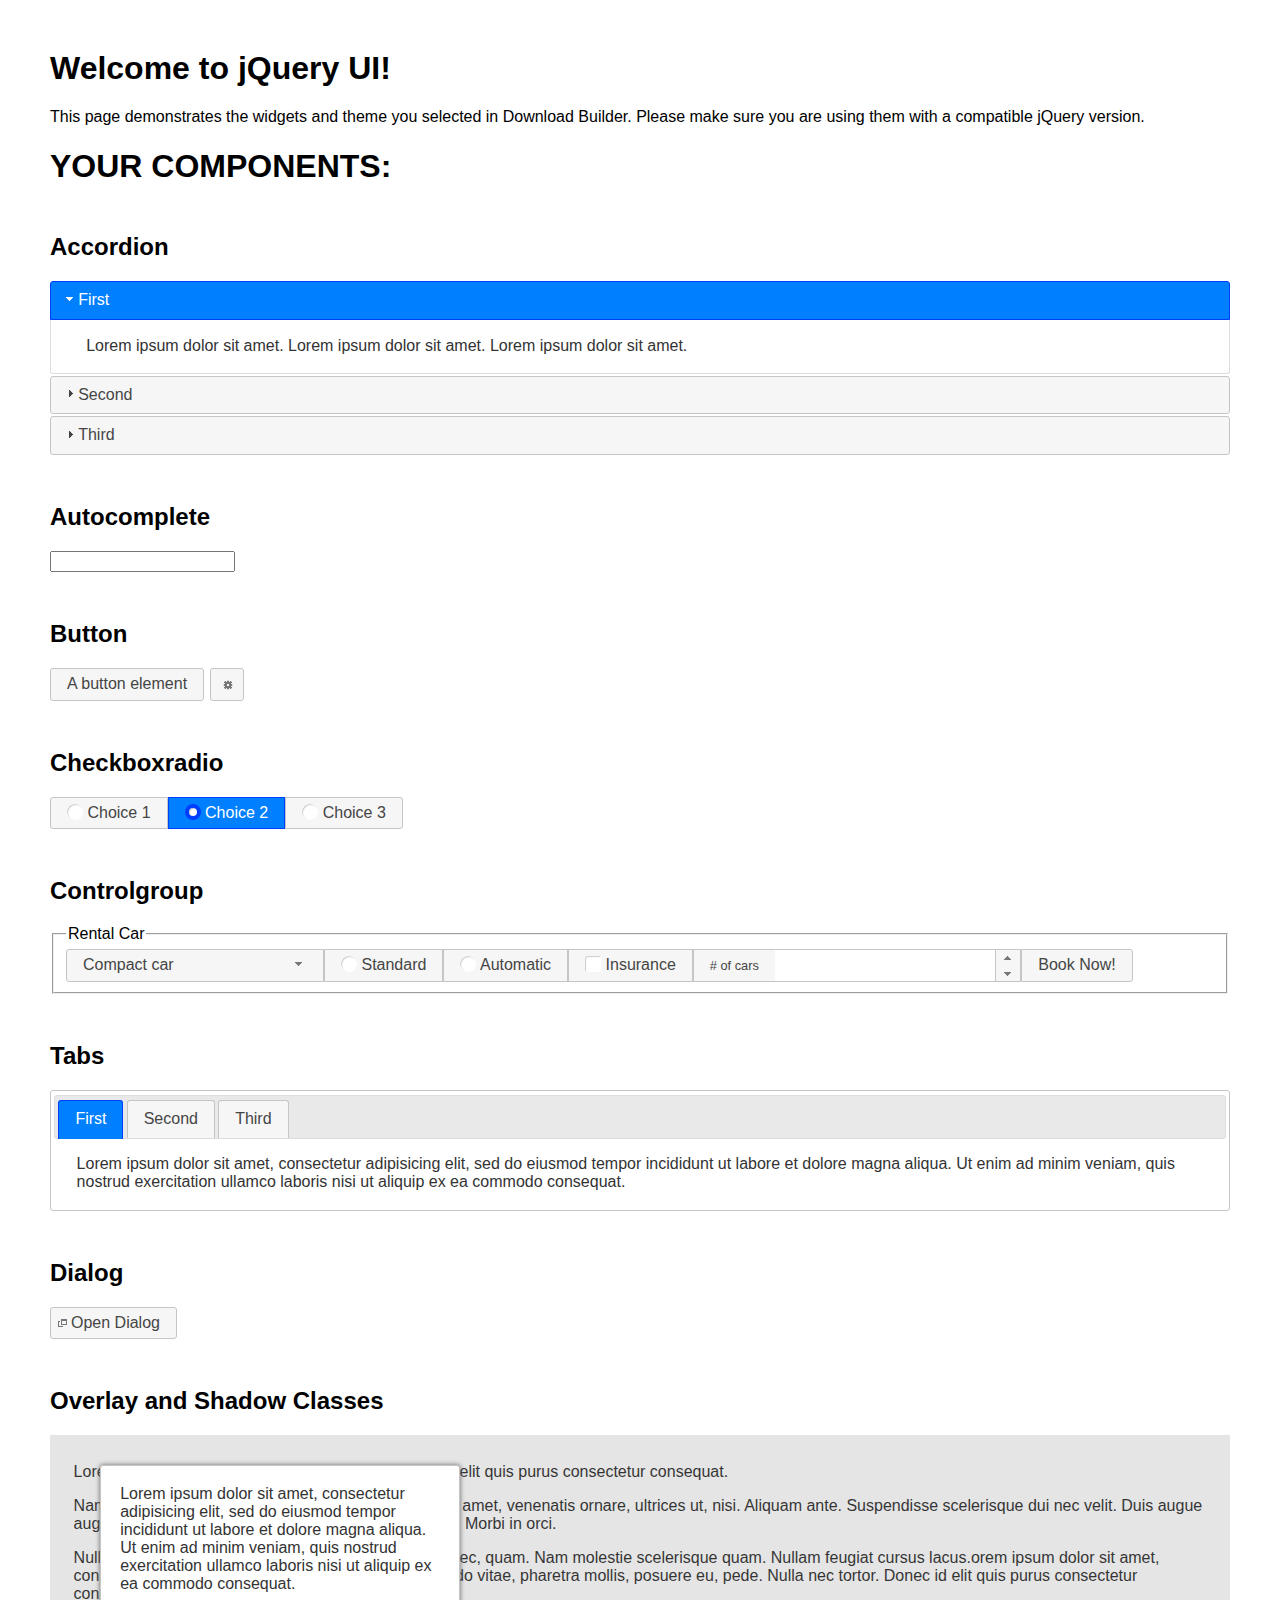
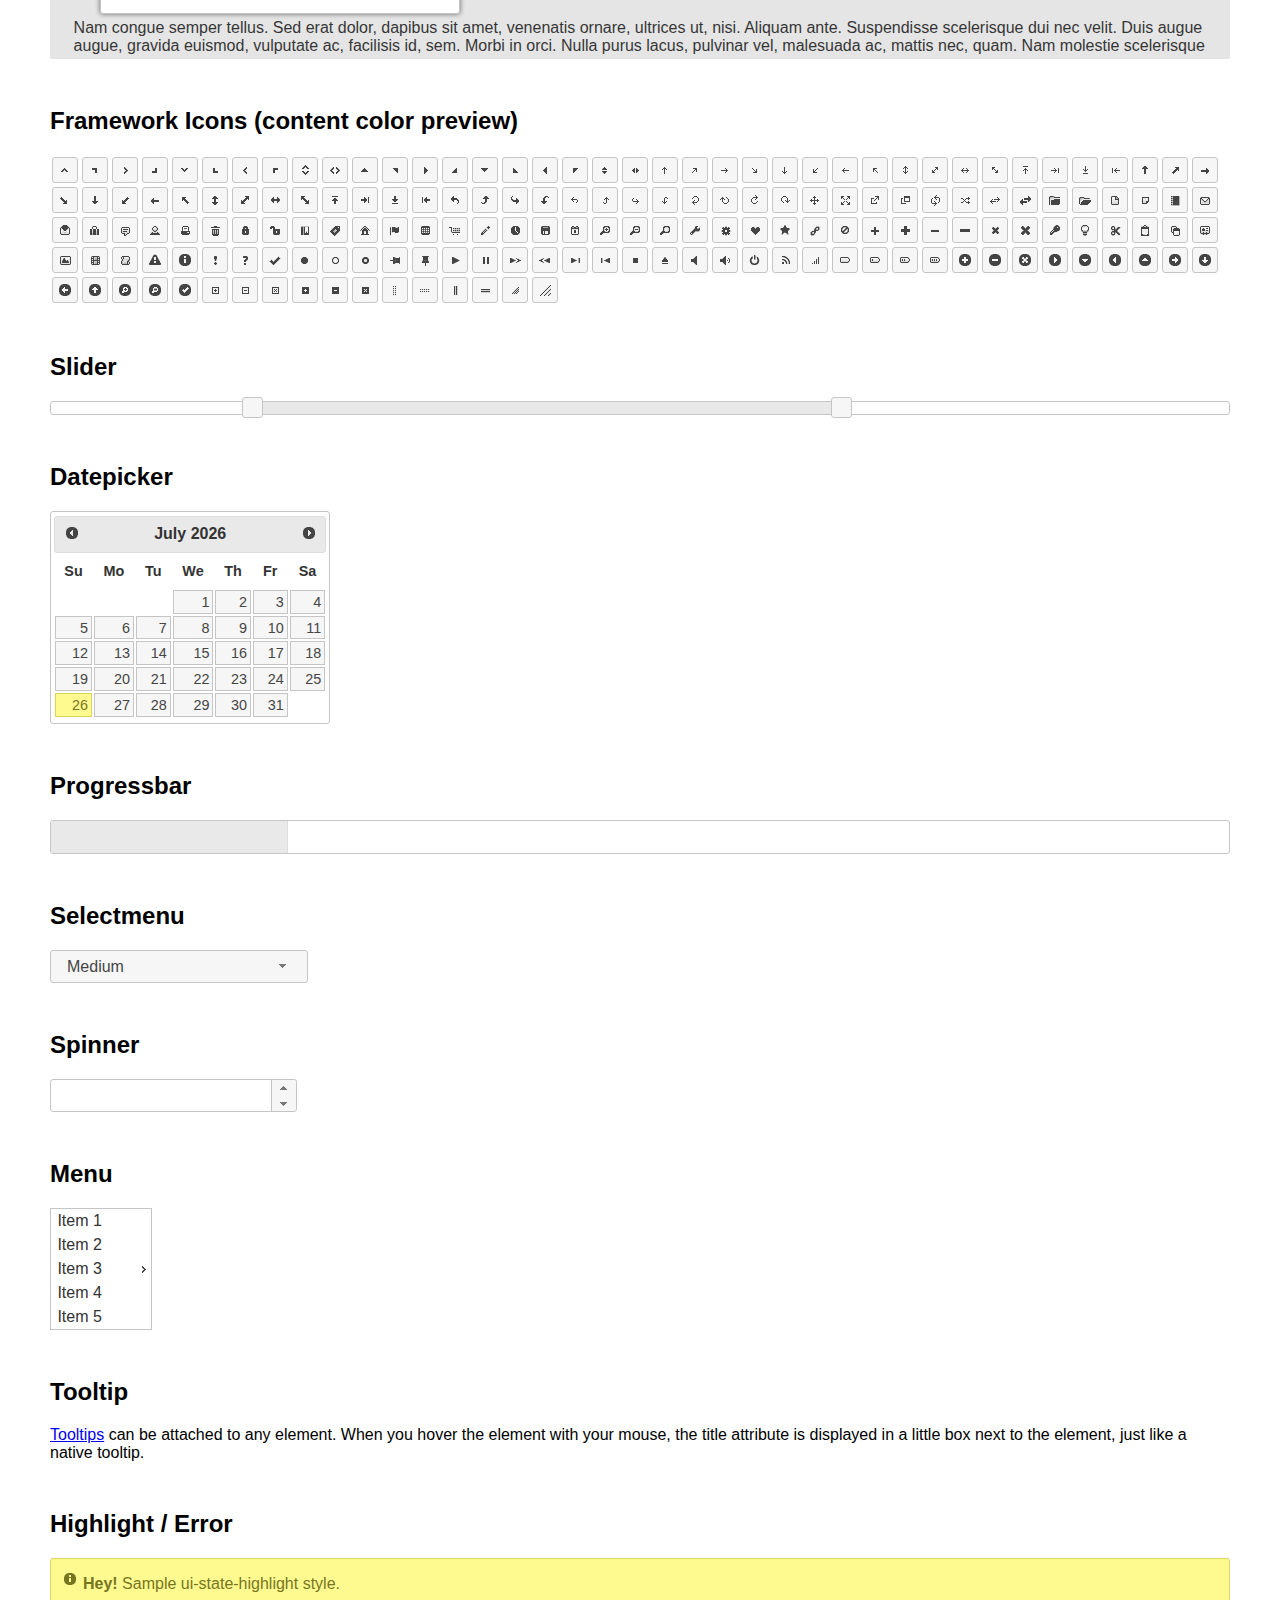
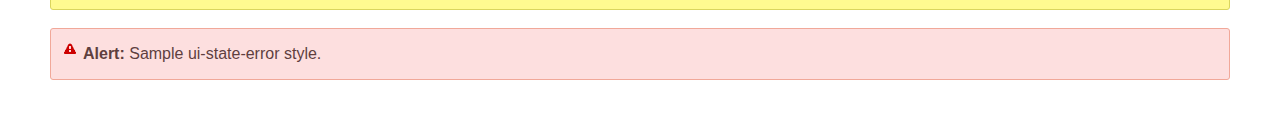
<file: jquery-ui-1.12.1.custom/index.html>
<!doctype html>
<html lang="us">
<head>
	<meta charset="utf-8">
	<title>jQuery UI Example Page</title>
	<link href="jquery-ui.css" rel="stylesheet">
	<style>
	body{
		font-family: "Trebuchet MS", sans-serif;
		margin: 50px;
	}
	.demoHeaders {
		margin-top: 2em;
	}
	#dialog-link {
		padding: .4em 1em .4em 20px;
		text-decoration: none;
		position: relative;
	}
	#dialog-link span.ui-icon {
		margin: 0 5px 0 0;
		position: absolute;
		left: .2em;
		top: 50%;
		margin-top: -8px;
	}
	#icons {
		margin: 0;
		padding: 0;
	}
	#icons li {
		margin: 2px;
		position: relative;
		padding: 4px 0;
		cursor: pointer;
		float: left;
		list-style: none;
	}
	#icons span.ui-icon {
		float: left;
		margin: 0 4px;
	}
	.fakewindowcontain .ui-widget-overlay {
		position: absolute;
	}
	select {
		width: 200px;
	}
	</style>
</head>
<body>

<h1>Welcome to jQuery UI!</h1>

<div class="ui-widget">
	<p>This page demonstrates the widgets and theme you selected in Download Builder. Please make sure you are using them with a compatible jQuery version.</p>
</div>

<h1>YOUR COMPONENTS:</h1>


<!-- Accordion -->
<h2 class="demoHeaders">Accordion</h2>
<div id="accordion">
	<h3>First</h3>
	<div>Lorem ipsum dolor sit amet. Lorem ipsum dolor sit amet. Lorem ipsum dolor sit amet.</div>
	<h3>Second</h3>
	<div>Phasellus mattis tincidunt nibh.</div>
	<h3>Third</h3>
	<div>Nam dui erat, auctor a, dignissim quis.</div>
</div>



<!-- Autocomplete -->
<h2 class="demoHeaders">Autocomplete</h2>
<div>
	<input id="autocomplete" title="type &quot;a&quot;">
</div>



<!-- Button -->
<h2 class="demoHeaders">Button</h2>
<button id="button">A button element</button>
<button id="button-icon">An icon-only button</button>



<!-- Checkboxradio -->
<h2 class="demoHeaders">Checkboxradio</h2>
<form style="margin-top: 1em;">
	<div id="radioset">
		<input type="radio" id="radio1" name="radio"><label for="radio1">Choice 1</label>
		<input type="radio" id="radio2" name="radio" checked="checked"><label for="radio2">Choice 2</label>
		<input type="radio" id="radio3" name="radio"><label for="radio3">Choice 3</label>
	</div>
</form>



<!-- Controlgroup -->
<h2 class="demoHeaders">Controlgroup</h2>
<fieldset>
	<legend>Rental Car</legend>
	<div id="controlgroup">
		<select id="car-type">
			<option>Compact car</option>
			<option>Midsize car</option>
			<option>Full size car</option>
			<option>SUV</option>
			<option>Luxury</option>
			<option>Truck</option>
			<option>Van</option>
		</select>
		<label for="transmission-standard">Standard</label>
		<input type="radio" name="transmission" id="transmission-standard">
		<label for="transmission-automatic">Automatic</label>
		<input type="radio" name="transmission" id="transmission-automatic">
		<label for="insurance">Insurance</label>
		<input type="checkbox" name="insurance" id="insurance">
		<label for="horizontal-spinner" class="ui-controlgroup-label"># of cars</label>
		<input id="horizontal-spinner" class="ui-spinner-input">
		<button>Book Now!</button>
	</div>
</fieldset>



<!-- Tabs -->
<h2 class="demoHeaders">Tabs</h2>
<div id="tabs">
	<ul>
		<li><a href="#tabs-1">First</a></li>
		<li><a href="#tabs-2">Second</a></li>
		<li><a href="#tabs-3">Third</a></li>
	</ul>
	<div id="tabs-1">Lorem ipsum dolor sit amet, consectetur adipisicing elit, sed do eiusmod tempor incididunt ut labore et dolore magna aliqua. Ut enim ad minim veniam, quis nostrud exercitation ullamco laboris nisi ut aliquip ex ea commodo consequat.</div>
	<div id="tabs-2">Phasellus mattis tincidunt nibh. Cras orci urna, blandit id, pretium vel, aliquet ornare, felis. Maecenas scelerisque sem non nisl. Fusce sed lorem in enim dictum bibendum.</div>
	<div id="tabs-3">Nam dui erat, auctor a, dignissim quis, sollicitudin eu, felis. Pellentesque nisi urna, interdum eget, sagittis et, consequat vestibulum, lacus. Mauris porttitor ullamcorper augue.</div>
</div>



<h2 class="demoHeaders">Dialog</h2>
<p>
	<button id="dialog-link" class="ui-button ui-corner-all ui-widget">
		<span class="ui-icon ui-icon-newwin"></span>Open Dialog
	</button>
</p>

<h2 class="demoHeaders">Overlay and Shadow Classes</h2>
<div style="position: relative; width: 96%; height: 200px; padding:1% 2%; overflow:hidden;" class="fakewindowcontain">
	<p>Lorem ipsum dolor sit amet,  Nulla nec tortor. Donec id elit quis purus consectetur consequat. </p><p>Nam congue semper tellus. Sed erat dolor, dapibus sit amet, venenatis ornare, ultrices ut, nisi. Aliquam ante. Suspendisse scelerisque dui nec velit. Duis augue augue, gravida euismod, vulputate ac, facilisis id, sem. Morbi in orci. </p><p>Nulla purus lacus, pulvinar vel, malesuada ac, mattis nec, quam. Nam molestie scelerisque quam. Nullam feugiat cursus lacus.orem ipsum dolor sit amet, consectetur adipiscing elit. Donec libero risus, commodo vitae, pharetra mollis, posuere eu, pede. Nulla nec tortor. Donec id elit quis purus consectetur consequat. </p><p>Nam congue semper tellus. Sed erat dolor, dapibus sit amet, venenatis ornare, ultrices ut, nisi. Aliquam ante. Suspendisse scelerisque dui nec velit. Duis augue augue, gravida euismod, vulputate ac, facilisis id, sem. Morbi in orci. Nulla purus lacus, pulvinar vel, malesuada ac, mattis nec, quam. Nam molestie scelerisque quam. </p><p>Nullam feugiat cursus lacus.orem ipsum dolor sit amet, consectetur adipiscing elit. Donec libero risus, commodo vitae, pharetra mollis, posuere eu, pede. Nulla nec tortor. Donec id elit quis purus consectetur consequat. Nam congue semper tellus. Sed erat dolor, dapibus sit amet, venenatis ornare, ultrices ut, nisi. Aliquam ante. </p><p>Suspendisse scelerisque dui nec velit. Duis augue augue, gravida euismod, vulputate ac, facilisis id, sem. Morbi in orci. Nulla purus lacus, pulvinar vel, malesuada ac, mattis nec, quam. Nam molestie scelerisque quam. Nullam feugiat cursus lacus.orem ipsum dolor sit amet, consectetur adipiscing elit. Donec libero risus, commodo vitae, pharetra mollis, posuere eu, pede. Nulla nec tortor. Donec id elit quis purus consectetur consequat. Nam congue semper tellus. Sed erat dolor, dapibus sit amet, venenatis ornare, ultrices ut, nisi. </p>

	<!-- ui-dialog -->
	<div class="ui-widget-overlay ui-front"></div>
	<div style="position: absolute; width: 320px; left: 50px; top: 30px; padding: 1.2em" class="ui-widget ui-front ui-widget-content ui-corner-all ui-widget-shadow">
		Lorem ipsum dolor sit amet, consectetur adipisicing elit, sed do eiusmod tempor incididunt ut labore et dolore magna aliqua. Ut enim ad minim veniam, quis nostrud exercitation ullamco laboris nisi ut aliquip ex ea commodo consequat.
	</div>

</div>

<!-- ui-dialog -->
<div id="dialog" title="Dialog Title">
	<p>Lorem ipsum dolor sit amet, consectetur adipisicing elit, sed do eiusmod tempor incididunt ut labore et dolore magna aliqua. Ut enim ad minim veniam, quis nostrud exercitation ullamco laboris nisi ut aliquip ex ea commodo consequat.</p>
</div>



<h2 class="demoHeaders">Framework Icons (content color preview)</h2>
<ul id="icons" class="ui-widget ui-helper-clearfix">
	<li class="ui-state-default ui-corner-all" title=".ui-icon-caret-1-n"><span class="ui-icon ui-icon-caret-1-n"></span></li>
	<li class="ui-state-default ui-corner-all" title=".ui-icon-caret-1-ne"><span class="ui-icon ui-icon-caret-1-ne"></span></li>
	<li class="ui-state-default ui-corner-all" title=".ui-icon-caret-1-e"><span class="ui-icon ui-icon-caret-1-e"></span></li>
	<li class="ui-state-default ui-corner-all" title=".ui-icon-caret-1-se"><span class="ui-icon ui-icon-caret-1-se"></span></li>
	<li class="ui-state-default ui-corner-all" title=".ui-icon-caret-1-s"><span class="ui-icon ui-icon-caret-1-s"></span></li>
	<li class="ui-state-default ui-corner-all" title=".ui-icon-caret-1-sw"><span class="ui-icon ui-icon-caret-1-sw"></span></li>
	<li class="ui-state-default ui-corner-all" title=".ui-icon-caret-1-w"><span class="ui-icon ui-icon-caret-1-w"></span></li>
	<li class="ui-state-default ui-corner-all" title=".ui-icon-caret-1-nw"><span class="ui-icon ui-icon-caret-1-nw"></span></li>
	<li class="ui-state-default ui-corner-all" title=".ui-icon-caret-2-n-s"><span class="ui-icon ui-icon-caret-2-n-s"></span></li>
	<li class="ui-state-default ui-corner-all" title=".ui-icon-caret-2-e-w"><span class="ui-icon ui-icon-caret-2-e-w"></span></li>
	<li class="ui-state-default ui-corner-all" title=".ui-icon-triangle-1-n"><span class="ui-icon ui-icon-triangle-1-n"></span></li>
	<li class="ui-state-default ui-corner-all" title=".ui-icon-triangle-1-ne"><span class="ui-icon ui-icon-triangle-1-ne"></span></li>
	<li class="ui-state-default ui-corner-all" title=".ui-icon-triangle-1-e"><span class="ui-icon ui-icon-triangle-1-e"></span></li>
	<li class="ui-state-default ui-corner-all" title=".ui-icon-triangle-1-se"><span class="ui-icon ui-icon-triangle-1-se"></span></li>
	<li class="ui-state-default ui-corner-all" title=".ui-icon-triangle-1-s"><span class="ui-icon ui-icon-triangle-1-s"></span></li>
	<li class="ui-state-default ui-corner-all" title=".ui-icon-triangle-1-sw"><span class="ui-icon ui-icon-triangle-1-sw"></span></li>
	<li class="ui-state-default ui-corner-all" title=".ui-icon-triangle-1-w"><span class="ui-icon ui-icon-triangle-1-w"></span></li>
	<li class="ui-state-default ui-corner-all" title=".ui-icon-triangle-1-nw"><span class="ui-icon ui-icon-triangle-1-nw"></span></li>
	<li class="ui-state-default ui-corner-all" title=".ui-icon-triangle-2-n-s"><span class="ui-icon ui-icon-triangle-2-n-s"></span></li>
	<li class="ui-state-default ui-corner-all" title=".ui-icon-triangle-2-e-w"><span class="ui-icon ui-icon-triangle-2-e-w"></span></li>
	<li class="ui-state-default ui-corner-all" title=".ui-icon-arrow-1-n"><span class="ui-icon ui-icon-arrow-1-n"></span></li>
	<li class="ui-state-default ui-corner-all" title=".ui-icon-arrow-1-ne"><span class="ui-icon ui-icon-arrow-1-ne"></span></li>
	<li class="ui-state-default ui-corner-all" title=".ui-icon-arrow-1-e"><span class="ui-icon ui-icon-arrow-1-e"></span></li>
	<li class="ui-state-default ui-corner-all" title=".ui-icon-arrow-1-se"><span class="ui-icon ui-icon-arrow-1-se"></span></li>
	<li class="ui-state-default ui-corner-all" title=".ui-icon-arrow-1-s"><span class="ui-icon ui-icon-arrow-1-s"></span></li>
	<li class="ui-state-default ui-corner-all" title=".ui-icon-arrow-1-sw"><span class="ui-icon ui-icon-arrow-1-sw"></span></li>
	<li class="ui-state-default ui-corner-all" title=".ui-icon-arrow-1-w"><span class="ui-icon ui-icon-arrow-1-w"></span></li>
	<li class="ui-state-default ui-corner-all" title=".ui-icon-arrow-1-nw"><span class="ui-icon ui-icon-arrow-1-nw"></span></li>
	<li class="ui-state-default ui-corner-all" title=".ui-icon-arrow-2-n-s"><span class="ui-icon ui-icon-arrow-2-n-s"></span></li>
	<li class="ui-state-default ui-corner-all" title=".ui-icon-arrow-2-ne-sw"><span class="ui-icon ui-icon-arrow-2-ne-sw"></span></li>
	<li class="ui-state-default ui-corner-all" title=".ui-icon-arrow-2-e-w"><span class="ui-icon ui-icon-arrow-2-e-w"></span></li>
	<li class="ui-state-default ui-corner-all" title=".ui-icon-arrow-2-se-nw"><span class="ui-icon ui-icon-arrow-2-se-nw"></span></li>
	<li class="ui-state-default ui-corner-all" title=".ui-icon-arrowstop-1-n"><span class="ui-icon ui-icon-arrowstop-1-n"></span></li>
	<li class="ui-state-default ui-corner-all" title=".ui-icon-arrowstop-1-e"><span class="ui-icon ui-icon-arrowstop-1-e"></span></li>
	<li class="ui-state-default ui-corner-all" title=".ui-icon-arrowstop-1-s"><span class="ui-icon ui-icon-arrowstop-1-s"></span></li>
	<li class="ui-state-default ui-corner-all" title=".ui-icon-arrowstop-1-w"><span class="ui-icon ui-icon-arrowstop-1-w"></span></li>
	<li class="ui-state-default ui-corner-all" title=".ui-icon-arrowthick-1-n"><span class="ui-icon ui-icon-arrowthick-1-n"></span></li>
	<li class="ui-state-default ui-corner-all" title=".ui-icon-arrowthick-1-ne"><span class="ui-icon ui-icon-arrowthick-1-ne"></span></li>
	<li class="ui-state-default ui-corner-all" title=".ui-icon-arrowthick-1-e"><span class="ui-icon ui-icon-arrowthick-1-e"></span></li>
	<li class="ui-state-default ui-corner-all" title=".ui-icon-arrowthick-1-se"><span class="ui-icon ui-icon-arrowthick-1-se"></span></li>
	<li class="ui-state-default ui-corner-all" title=".ui-icon-arrowthick-1-s"><span class="ui-icon ui-icon-arrowthick-1-s"></span></li>
	<li class="ui-state-default ui-corner-all" title=".ui-icon-arrowthick-1-sw"><span class="ui-icon ui-icon-arrowthick-1-sw"></span></li>
	<li class="ui-state-default ui-corner-all" title=".ui-icon-arrowthick-1-w"><span class="ui-icon ui-icon-arrowthick-1-w"></span></li>
	<li class="ui-state-default ui-corner-all" title=".ui-icon-arrowthick-1-nw"><span class="ui-icon ui-icon-arrowthick-1-nw"></span></li>
	<li class="ui-state-default ui-corner-all" title=".ui-icon-arrowthick-2-n-s"><span class="ui-icon ui-icon-arrowthick-2-n-s"></span></li>
	<li class="ui-state-default ui-corner-all" title=".ui-icon-arrowthick-2-ne-sw"><span class="ui-icon ui-icon-arrowthick-2-ne-sw"></span></li>
	<li class="ui-state-default ui-corner-all" title=".ui-icon-arrowthick-2-e-w"><span class="ui-icon ui-icon-arrowthick-2-e-w"></span></li>
	<li class="ui-state-default ui-corner-all" title=".ui-icon-arrowthick-2-se-nw"><span class="ui-icon ui-icon-arrowthick-2-se-nw"></span></li>
	<li class="ui-state-default ui-corner-all" title=".ui-icon-arrowthickstop-1-n"><span class="ui-icon ui-icon-arrowthickstop-1-n"></span></li>
	<li class="ui-state-default ui-corner-all" title=".ui-icon-arrowthickstop-1-e"><span class="ui-icon ui-icon-arrowthickstop-1-e"></span></li>
	<li class="ui-state-default ui-corner-all" title=".ui-icon-arrowthickstop-1-s"><span class="ui-icon ui-icon-arrowthickstop-1-s"></span></li>
	<li class="ui-state-default ui-corner-all" title=".ui-icon-arrowthickstop-1-w"><span class="ui-icon ui-icon-arrowthickstop-1-w"></span></li>
	<li class="ui-state-default ui-corner-all" title=".ui-icon-arrowreturnthick-1-w"><span class="ui-icon ui-icon-arrowreturnthick-1-w"></span></li>
	<li class="ui-state-default ui-corner-all" title=".ui-icon-arrowreturnthick-1-n"><span class="ui-icon ui-icon-arrowreturnthick-1-n"></span></li>
	<li class="ui-state-default ui-corner-all" title=".ui-icon-arrowreturnthick-1-e"><span class="ui-icon ui-icon-arrowreturnthick-1-e"></span></li>
	<li class="ui-state-default ui-corner-all" title=".ui-icon-arrowreturnthick-1-s"><span class="ui-icon ui-icon-arrowreturnthick-1-s"></span></li>
	<li class="ui-state-default ui-corner-all" title=".ui-icon-arrowreturn-1-w"><span class="ui-icon ui-icon-arrowreturn-1-w"></span></li>
	<li class="ui-state-default ui-corner-all" title=".ui-icon-arrowreturn-1-n"><span class="ui-icon ui-icon-arrowreturn-1-n"></span></li>
	<li class="ui-state-default ui-corner-all" title=".ui-icon-arrowreturn-1-e"><span class="ui-icon ui-icon-arrowreturn-1-e"></span></li>
	<li class="ui-state-default ui-corner-all" title=".ui-icon-arrowreturn-1-s"><span class="ui-icon ui-icon-arrowreturn-1-s"></span></li>
	<li class="ui-state-default ui-corner-all" title=".ui-icon-arrowrefresh-1-w"><span class="ui-icon ui-icon-arrowrefresh-1-w"></span></li>
	<li class="ui-state-default ui-corner-all" title=".ui-icon-arrowrefresh-1-n"><span class="ui-icon ui-icon-arrowrefresh-1-n"></span></li>
	<li class="ui-state-default ui-corner-all" title=".ui-icon-arrowrefresh-1-e"><span class="ui-icon ui-icon-arrowrefresh-1-e"></span></li>
	<li class="ui-state-default ui-corner-all" title=".ui-icon-arrowrefresh-1-s"><span class="ui-icon ui-icon-arrowrefresh-1-s"></span></li>
	<li class="ui-state-default ui-corner-all" title=".ui-icon-arrow-4"><span class="ui-icon ui-icon-arrow-4"></span></li>
	<li class="ui-state-default ui-corner-all" title=".ui-icon-arrow-4-diag"><span class="ui-icon ui-icon-arrow-4-diag"></span></li>
	<li class="ui-state-default ui-corner-all" title=".ui-icon-extlink"><span class="ui-icon ui-icon-extlink"></span></li>
	<li class="ui-state-default ui-corner-all" title=".ui-icon-newwin"><span class="ui-icon ui-icon-newwin"></span></li>
	<li class="ui-state-default ui-corner-all" title=".ui-icon-refresh"><span class="ui-icon ui-icon-refresh"></span></li>
	<li class="ui-state-default ui-corner-all" title=".ui-icon-shuffle"><span class="ui-icon ui-icon-shuffle"></span></li>
	<li class="ui-state-default ui-corner-all" title=".ui-icon-transfer-e-w"><span class="ui-icon ui-icon-transfer-e-w"></span></li>
	<li class="ui-state-default ui-corner-all" title=".ui-icon-transferthick-e-w"><span class="ui-icon ui-icon-transferthick-e-w"></span></li>
	<li class="ui-state-default ui-corner-all" title=".ui-icon-folder-collapsed"><span class="ui-icon ui-icon-folder-collapsed"></span></li>
	<li class="ui-state-default ui-corner-all" title=".ui-icon-folder-open"><span class="ui-icon ui-icon-folder-open"></span></li>
	<li class="ui-state-default ui-corner-all" title=".ui-icon-document"><span class="ui-icon ui-icon-document"></span></li>
	<li class="ui-state-default ui-corner-all" title=".ui-icon-document-b"><span class="ui-icon ui-icon-document-b"></span></li>
	<li class="ui-state-default ui-corner-all" title=".ui-icon-note"><span class="ui-icon ui-icon-note"></span></li>
	<li class="ui-state-default ui-corner-all" title=".ui-icon-mail-closed"><span class="ui-icon ui-icon-mail-closed"></span></li>
	<li class="ui-state-default ui-corner-all" title=".ui-icon-mail-open"><span class="ui-icon ui-icon-mail-open"></span></li>
	<li class="ui-state-default ui-corner-all" title=".ui-icon-suitcase"><span class="ui-icon ui-icon-suitcase"></span></li>
	<li class="ui-state-default ui-corner-all" title=".ui-icon-comment"><span class="ui-icon ui-icon-comment"></span></li>
	<li class="ui-state-default ui-corner-all" title=".ui-icon-person"><span class="ui-icon ui-icon-person"></span></li>
	<li class="ui-state-default ui-corner-all" title=".ui-icon-print"><span class="ui-icon ui-icon-print"></span></li>
	<li class="ui-state-default ui-corner-all" title=".ui-icon-trash"><span class="ui-icon ui-icon-trash"></span></li>
	<li class="ui-state-default ui-corner-all" title=".ui-icon-locked"><span class="ui-icon ui-icon-locked"></span></li>
	<li class="ui-state-default ui-corner-all" title=".ui-icon-unlocked"><span class="ui-icon ui-icon-unlocked"></span></li>
	<li class="ui-state-default ui-corner-all" title=".ui-icon-bookmark"><span class="ui-icon ui-icon-bookmark"></span></li>
	<li class="ui-state-default ui-corner-all" title=".ui-icon-tag"><span class="ui-icon ui-icon-tag"></span></li>
	<li class="ui-state-default ui-corner-all" title=".ui-icon-home"><span class="ui-icon ui-icon-home"></span></li>
	<li class="ui-state-default ui-corner-all" title=".ui-icon-flag"><span class="ui-icon ui-icon-flag"></span></li>
	<li class="ui-state-default ui-corner-all" title=".ui-icon-calculator"><span class="ui-icon ui-icon-calculator"></span></li>
	<li class="ui-state-default ui-corner-all" title=".ui-icon-cart"><span class="ui-icon ui-icon-cart"></span></li>
	<li class="ui-state-default ui-corner-all" title=".ui-icon-pencil"><span class="ui-icon ui-icon-pencil"></span></li>
	<li class="ui-state-default ui-corner-all" title=".ui-icon-clock"><span class="ui-icon ui-icon-clock"></span></li>
	<li class="ui-state-default ui-corner-all" title=".ui-icon-disk"><span class="ui-icon ui-icon-disk"></span></li>
	<li class="ui-state-default ui-corner-all" title=".ui-icon-calendar"><span class="ui-icon ui-icon-calendar"></span></li>
	<li class="ui-state-default ui-corner-all" title=".ui-icon-zoomin"><span class="ui-icon ui-icon-zoomin"></span></li>
	<li class="ui-state-default ui-corner-all" title=".ui-icon-zoomout"><span class="ui-icon ui-icon-zoomout"></span></li>
	<li class="ui-state-default ui-corner-all" title=".ui-icon-search"><span class="ui-icon ui-icon-search"></span></li>
	<li class="ui-state-default ui-corner-all" title=".ui-icon-wrench"><span class="ui-icon ui-icon-wrench"></span></li>
	<li class="ui-state-default ui-corner-all" title=".ui-icon-gear"><span class="ui-icon ui-icon-gear"></span></li>
	<li class="ui-state-default ui-corner-all" title=".ui-icon-heart"><span class="ui-icon ui-icon-heart"></span></li>
	<li class="ui-state-default ui-corner-all" title=".ui-icon-star"><span class="ui-icon ui-icon-star"></span></li>
	<li class="ui-state-default ui-corner-all" title=".ui-icon-link"><span class="ui-icon ui-icon-link"></span></li>
	<li class="ui-state-default ui-corner-all" title=".ui-icon-cancel"><span class="ui-icon ui-icon-cancel"></span></li>
	<li class="ui-state-default ui-corner-all" title=".ui-icon-plus"><span class="ui-icon ui-icon-plus"></span></li>
	<li class="ui-state-default ui-corner-all" title=".ui-icon-plusthick"><span class="ui-icon ui-icon-plusthick"></span></li>
	<li class="ui-state-default ui-corner-all" title=".ui-icon-minus"><span class="ui-icon ui-icon-minus"></span></li>
	<li class="ui-state-default ui-corner-all" title=".ui-icon-minusthick"><span class="ui-icon ui-icon-minusthick"></span></li>
	<li class="ui-state-default ui-corner-all" title=".ui-icon-close"><span class="ui-icon ui-icon-close"></span></li>
	<li class="ui-state-default ui-corner-all" title=".ui-icon-closethick"><span class="ui-icon ui-icon-closethick"></span></li>
	<li class="ui-state-default ui-corner-all" title=".ui-icon-key"><span class="ui-icon ui-icon-key"></span></li>
	<li class="ui-state-default ui-corner-all" title=".ui-icon-lightbulb"><span class="ui-icon ui-icon-lightbulb"></span></li>
	<li class="ui-state-default ui-corner-all" title=".ui-icon-scissors"><span class="ui-icon ui-icon-scissors"></span></li>
	<li class="ui-state-default ui-corner-all" title=".ui-icon-clipboard"><span class="ui-icon ui-icon-clipboard"></span></li>
	<li class="ui-state-default ui-corner-all" title=".ui-icon-copy"><span class="ui-icon ui-icon-copy"></span></li>
	<li class="ui-state-default ui-corner-all" title=".ui-icon-contact"><span class="ui-icon ui-icon-contact"></span></li>
	<li class="ui-state-default ui-corner-all" title=".ui-icon-image"><span class="ui-icon ui-icon-image"></span></li>
	<li class="ui-state-default ui-corner-all" title=".ui-icon-video"><span class="ui-icon ui-icon-video"></span></li>
	<li class="ui-state-default ui-corner-all" title=".ui-icon-script"><span class="ui-icon ui-icon-script"></span></li>
	<li class="ui-state-default ui-corner-all" title=".ui-icon-alert"><span class="ui-icon ui-icon-alert"></span></li>
	<li class="ui-state-default ui-corner-all" title=".ui-icon-info"><span class="ui-icon ui-icon-info"></span></li>
	<li class="ui-state-default ui-corner-all" title=".ui-icon-notice"><span class="ui-icon ui-icon-notice"></span></li>
	<li class="ui-state-default ui-corner-all" title=".ui-icon-help"><span class="ui-icon ui-icon-help"></span></li>
	<li class="ui-state-default ui-corner-all" title=".ui-icon-check"><span class="ui-icon ui-icon-check"></span></li>
	<li class="ui-state-default ui-corner-all" title=".ui-icon-bullet"><span class="ui-icon ui-icon-bullet"></span></li>
	<li class="ui-state-default ui-corner-all" title=".ui-icon-radio-off"><span class="ui-icon ui-icon-radio-off"></span></li>
	<li class="ui-state-default ui-corner-all" title=".ui-icon-radio-on"><span class="ui-icon ui-icon-radio-on"></span></li>
	<li class="ui-state-default ui-corner-all" title=".ui-icon-pin-w"><span class="ui-icon ui-icon-pin-w"></span></li>
	<li class="ui-state-default ui-corner-all" title=".ui-icon-pin-s"><span class="ui-icon ui-icon-pin-s"></span></li>
	<li class="ui-state-default ui-corner-all" title=".ui-icon-play"><span class="ui-icon ui-icon-play"></span></li>
	<li class="ui-state-default ui-corner-all" title=".ui-icon-pause"><span class="ui-icon ui-icon-pause"></span></li>
	<li class="ui-state-default ui-corner-all" title=".ui-icon-seek-next"><span class="ui-icon ui-icon-seek-next"></span></li>
	<li class="ui-state-default ui-corner-all" title=".ui-icon-seek-prev"><span class="ui-icon ui-icon-seek-prev"></span></li>
	<li class="ui-state-default ui-corner-all" title=".ui-icon-seek-end"><span class="ui-icon ui-icon-seek-end"></span></li>
	<li class="ui-state-default ui-corner-all" title=".ui-icon-seek-first"><span class="ui-icon ui-icon-seek-first"></span></li>
	<li class="ui-state-default ui-corner-all" title=".ui-icon-stop"><span class="ui-icon ui-icon-stop"></span></li>
	<li class="ui-state-default ui-corner-all" title=".ui-icon-eject"><span class="ui-icon ui-icon-eject"></span></li>
	<li class="ui-state-default ui-corner-all" title=".ui-icon-volume-off"><span class="ui-icon ui-icon-volume-off"></span></li>
	<li class="ui-state-default ui-corner-all" title=".ui-icon-volume-on"><span class="ui-icon ui-icon-volume-on"></span></li>
	<li class="ui-state-default ui-corner-all" title=".ui-icon-power"><span class="ui-icon ui-icon-power"></span></li>
	<li class="ui-state-default ui-corner-all" title=".ui-icon-signal-diag"><span class="ui-icon ui-icon-signal-diag"></span></li>
	<li class="ui-state-default ui-corner-all" title=".ui-icon-signal"><span class="ui-icon ui-icon-signal"></span></li>
	<li class="ui-state-default ui-corner-all" title=".ui-icon-battery-0"><span class="ui-icon ui-icon-battery-0"></span></li>
	<li class="ui-state-default ui-corner-all" title=".ui-icon-battery-1"><span class="ui-icon ui-icon-battery-1"></span></li>
	<li class="ui-state-default ui-corner-all" title=".ui-icon-battery-2"><span class="ui-icon ui-icon-battery-2"></span></li>
	<li class="ui-state-default ui-corner-all" title=".ui-icon-battery-3"><span class="ui-icon ui-icon-battery-3"></span></li>
	<li class="ui-state-default ui-corner-all" title=".ui-icon-circle-plus"><span class="ui-icon ui-icon-circle-plus"></span></li>
	<li class="ui-state-default ui-corner-all" title=".ui-icon-circle-minus"><span class="ui-icon ui-icon-circle-minus"></span></li>
	<li class="ui-state-default ui-corner-all" title=".ui-icon-circle-close"><span class="ui-icon ui-icon-circle-close"></span></li>
	<li class="ui-state-default ui-corner-all" title=".ui-icon-circle-triangle-e"><span class="ui-icon ui-icon-circle-triangle-e"></span></li>
	<li class="ui-state-default ui-corner-all" title=".ui-icon-circle-triangle-s"><span class="ui-icon ui-icon-circle-triangle-s"></span></li>
	<li class="ui-state-default ui-corner-all" title=".ui-icon-circle-triangle-w"><span class="ui-icon ui-icon-circle-triangle-w"></span></li>
	<li class="ui-state-default ui-corner-all" title=".ui-icon-circle-triangle-n"><span class="ui-icon ui-icon-circle-triangle-n"></span></li>
	<li class="ui-state-default ui-corner-all" title=".ui-icon-circle-arrow-e"><span class="ui-icon ui-icon-circle-arrow-e"></span></li>
	<li class="ui-state-default ui-corner-all" title=".ui-icon-circle-arrow-s"><span class="ui-icon ui-icon-circle-arrow-s"></span></li>
	<li class="ui-state-default ui-corner-all" title=".ui-icon-circle-arrow-w"><span class="ui-icon ui-icon-circle-arrow-w"></span></li>
	<li class="ui-state-default ui-corner-all" title=".ui-icon-circle-arrow-n"><span class="ui-icon ui-icon-circle-arrow-n"></span></li>
	<li class="ui-state-default ui-corner-all" title=".ui-icon-circle-zoomin"><span class="ui-icon ui-icon-circle-zoomin"></span></li>
	<li class="ui-state-default ui-corner-all" title=".ui-icon-circle-zoomout"><span class="ui-icon ui-icon-circle-zoomout"></span></li>
	<li class="ui-state-default ui-corner-all" title=".ui-icon-circle-check"><span class="ui-icon ui-icon-circle-check"></span></li>
	<li class="ui-state-default ui-corner-all" title=".ui-icon-circlesmall-plus"><span class="ui-icon ui-icon-circlesmall-plus"></span></li>
	<li class="ui-state-default ui-corner-all" title=".ui-icon-circlesmall-minus"><span class="ui-icon ui-icon-circlesmall-minus"></span></li>
	<li class="ui-state-default ui-corner-all" title=".ui-icon-circlesmall-close"><span class="ui-icon ui-icon-circlesmall-close"></span></li>
	<li class="ui-state-default ui-corner-all" title=".ui-icon-squaresmall-plus"><span class="ui-icon ui-icon-squaresmall-plus"></span></li>
	<li class="ui-state-default ui-corner-all" title=".ui-icon-squaresmall-minus"><span class="ui-icon ui-icon-squaresmall-minus"></span></li>
	<li class="ui-state-default ui-corner-all" title=".ui-icon-squaresmall-close"><span class="ui-icon ui-icon-squaresmall-close"></span></li>
	<li class="ui-state-default ui-corner-all" title=".ui-icon-grip-dotted-vertical"><span class="ui-icon ui-icon-grip-dotted-vertical"></span></li>
	<li class="ui-state-default ui-corner-all" title=".ui-icon-grip-dotted-horizontal"><span class="ui-icon ui-icon-grip-dotted-horizontal"></span></li>
	<li class="ui-state-default ui-corner-all" title=".ui-icon-grip-solid-vertical"><span class="ui-icon ui-icon-grip-solid-vertical"></span></li>
	<li class="ui-state-default ui-corner-all" title=".ui-icon-grip-solid-horizontal"><span class="ui-icon ui-icon-grip-solid-horizontal"></span></li>
	<li class="ui-state-default ui-corner-all" title=".ui-icon-gripsmall-diagonal-se"><span class="ui-icon ui-icon-gripsmall-diagonal-se"></span></li>
	<li class="ui-state-default ui-corner-all" title=".ui-icon-grip-diagonal-se"><span class="ui-icon ui-icon-grip-diagonal-se"></span></li>
</ul>


<!-- Slider -->
<h2 class="demoHeaders">Slider</h2>
<div id="slider"></div>



<!-- Datepicker -->
<h2 class="demoHeaders">Datepicker</h2>
<div id="datepicker"></div>



<!-- Progressbar -->
<h2 class="demoHeaders">Progressbar</h2>
<div id="progressbar"></div>



<!-- Progressbar -->
<h2 class="demoHeaders">Selectmenu</h2>
<select id="selectmenu">
	<option>Slower</option>
	<option>Slow</option>
	<option selected="selected">Medium</option>
	<option>Fast</option>
	<option>Faster</option>
</select>



<!-- Spinner -->
<h2 class="demoHeaders">Spinner</h2>
<input id="spinner">



<!-- Menu -->
<h2 class="demoHeaders">Menu</h2>
<ul style="width:100px;" id="menu">
	<li><div>Item 1</div></li>
	<li><div>Item 2</div></li>
	<li><div>Item 3</div>
		<ul>
			<li><div>Item 3-1</div></li>
			<li><div>Item 3-2</div></li>
			<li><div>Item 3-3</div></li>
			<li><div>Item 3-4</div></li>
			<li><div>Item 3-5</div></li>
		</ul>
	</li>
	<li><div>Item 4</div></li>
	<li><div>Item 5</div></li>
</ul>



<!-- Tooltip -->
<h2 class="demoHeaders">Tooltip</h2>
<p id="tooltip">
	<a href="#" title="That&apos;s what this widget is">Tooltips</a> can be attached to any element. When you hover
the element with your mouse, the title attribute is displayed in a little box next to the element, just like a native tooltip.
</p>


<!-- Highlight / Error -->
<h2 class="demoHeaders">Highlight / Error</h2>
<div class="ui-widget">
	<div class="ui-state-highlight ui-corner-all" style="margin-top: 20px; padding: 0 .7em;">
		<p><span class="ui-icon ui-icon-info" style="float: left; margin-right: .3em;"></span>
		<strong>Hey!</strong> Sample ui-state-highlight style.</p>
	</div>
</div>
<br>
<div class="ui-widget">
	<div class="ui-state-error ui-corner-all" style="padding: 0 .7em;">
		<p><span class="ui-icon ui-icon-alert" style="float: left; margin-right: .3em;"></span>
		<strong>Alert:</strong> Sample ui-state-error style.</p>
	</div>
</div>

<script src="external/jquery/jquery.js"></script>
<script src="jquery-ui.js"></script>
<script>

$( "#accordion" ).accordion();



var availableTags = [
	"ActionScript",
	"AppleScript",
	"Asp",
	"BASIC",
	"C",
	"C++",
	"Clojure",
	"COBOL",
	"ColdFusion",
	"Erlang",
	"Fortran",
	"Groovy",
	"Haskell",
	"Java",
	"JavaScript",
	"Lisp",
	"Perl",
	"PHP",
	"Python",
	"Ruby",
	"Scala",
	"Scheme"
];
$( "#autocomplete" ).autocomplete({
	source: availableTags
});



$( "#button" ).button();
$( "#button-icon" ).button({
	icon: "ui-icon-gear",
	showLabel: false
});



$( "#radioset" ).buttonset();



$( "#controlgroup" ).controlgroup();



$( "#tabs" ).tabs();



$( "#dialog" ).dialog({
	autoOpen: false,
	width: 400,
	buttons: [
		{
			text: "Ok",
			click: function() {
				$( this ).dialog( "close" );
			}
		},
		{
			text: "Cancel",
			click: function() {
				$( this ).dialog( "close" );
			}
		}
	]
});

// Link to open the dialog
$( "#dialog-link" ).click(function( event ) {
	$( "#dialog" ).dialog( "open" );
	event.preventDefault();
});



$( "#datepicker" ).datepicker({
	inline: true
});



$( "#slider" ).slider({
	range: true,
	values: [ 17, 67 ]
});



$( "#progressbar" ).progressbar({
	value: 20
});



$( "#spinner" ).spinner();



$( "#menu" ).menu();



$( "#tooltip" ).tooltip();



$( "#selectmenu" ).selectmenu();


// Hover states on the static widgets
$( "#dialog-link, #icons li" ).hover(
	function() {
		$( this ).addClass( "ui-state-hover" );
	},
	function() {
		$( this ).removeClass( "ui-state-hover" );
	}
);
</script>
</body>
</html>
</file>
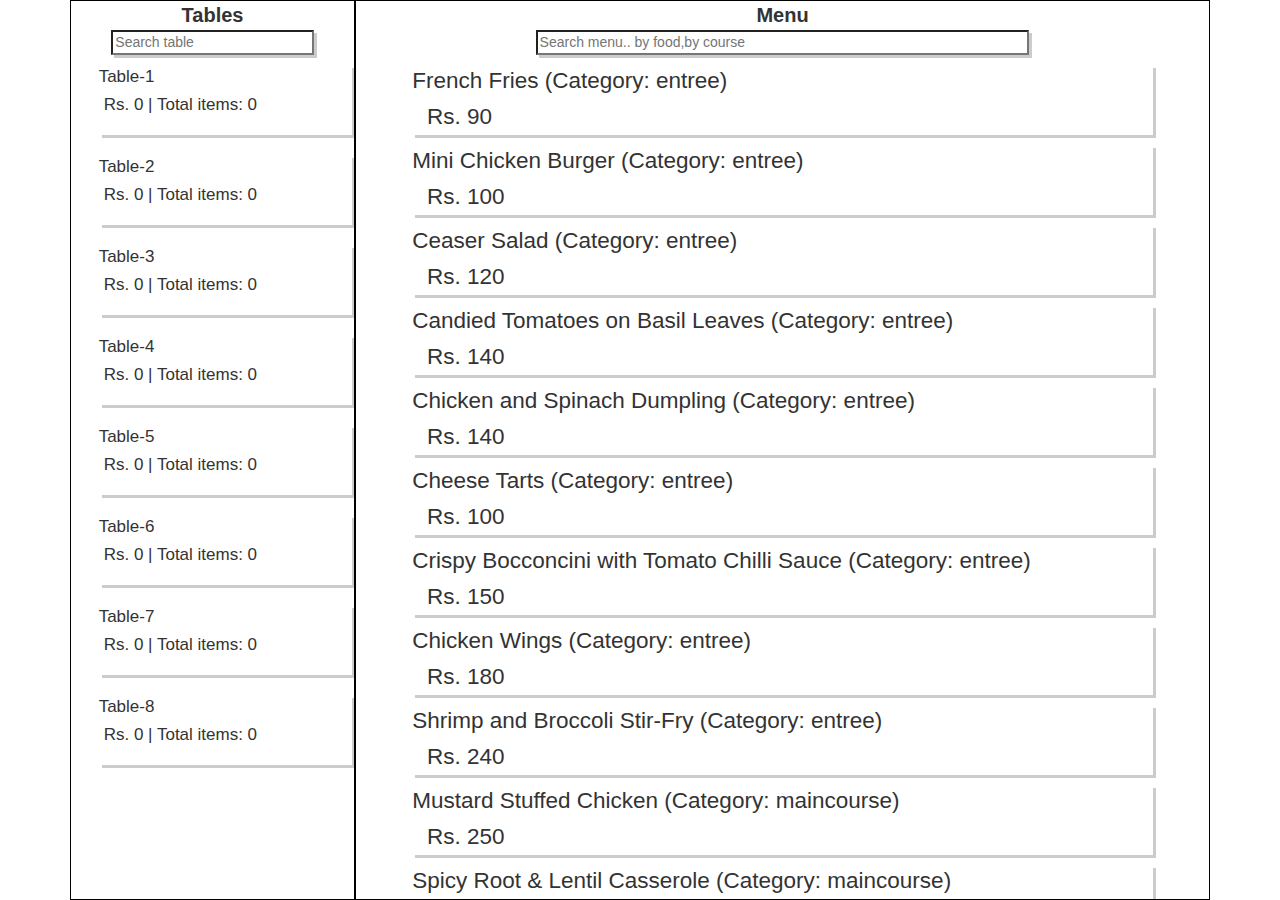
<file: index1.html>
<!DOCTYPE html>
<html>
	<head>
		<meta http-equiv="Content-Type" content="text/html;charset=utf-8">
		<link type="text/css" rel="stylesheet" href="stylesheet1.css"/>
		
   
<meta name="viewport" content="width=device-width, initial-scale=1.0">

<!---<meta name="viewport" content="width=device-width, initial-scale=1">-->
 <!-- Latest compiled and minified CSS -->
<link rel="stylesheet" href="https://maxcdn.bootstrapcdn.com/bootstrap/3.3.7/css/bootstrap.min.css">

<!-- jQuery library -->
<script src="https://ajax.googleapis.com/ajax/libs/jquery/3.3.1/jquery.min.js"></script>

<!-- Latest compiled JavaScript -->
<script src="https://maxcdn.bootstrapcdn.com/bootstrap/3.3.7/js/bootstrap.min.js"></script> 
    
   
		<title>Zemoso Restaurant</title>
	</head>

	<body onload="loadPage()" >
        <div class="container">
		    <div class="col-sm-12 col-md-3 col-lg-3 left" >
			    <div id="heading">Tables</div>
			    <input  id="searchTable" type="text" name="tableNo" onkeyup="searchTable()" placeholder="Search table">
			    <div id="tableBox"></div>
		    </div>
		    <div class="col-sm-12 col-md-9 col-lg-9 right" >
			    <div id="heading">Menu</div>
			    <input id="searchFood" type="text" name="foodItem" onkeyup="searchFood()" placeholder="Search menu.. by food,by course">
			    <div id="itemBox"></div>
		    </div>
		    <!-- The Modal -->
		<div id="myModal" class="modal">
		  <!-- Modal content -->
		  <div class="modal-content">
		    <div class="modal-header">
          <span class="close">&times;</span>
          <h2 id="top"></h2>
        </div>
        <div class="modal-body">
          <div id="tableData"></div>
        </div>
		  </div>
		</div>

        </div>
        <script src="item.json" type="text/javascript"></script>
		<script src="table.json" type="text/javascript"></script>
		<script src="script.js" type="text/javascript"></script>
	
	</body>
</html>
</file>
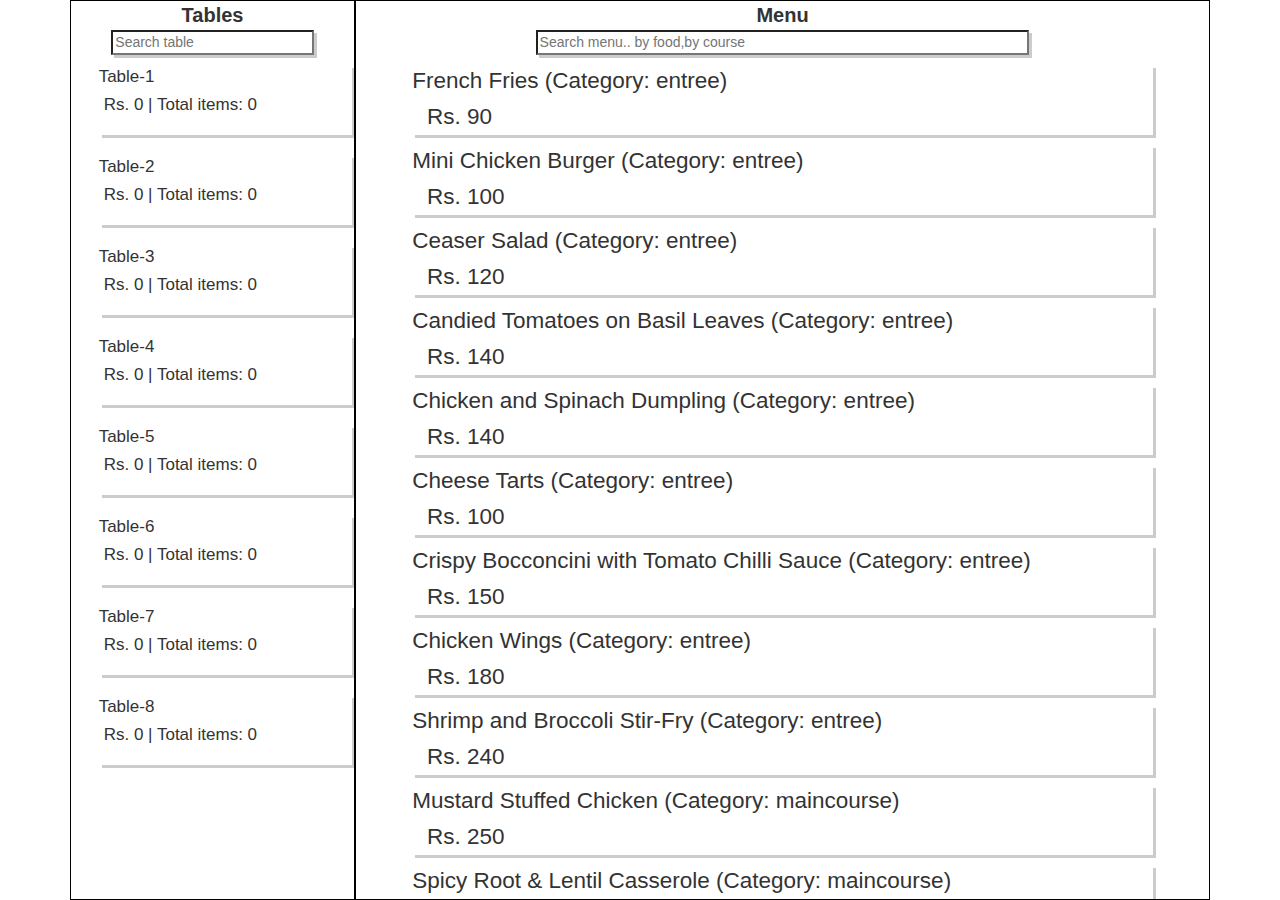
<file: indexmobile.html>
<!DOCTYPE html>
<html>
	<head>
		<meta http-equiv="Content-Type" content="text/html;charset=utf-8">
		<link type="text/css" rel="stylesheet" href="stylesheet1.css"/>
        <meta name="viewport" content="width=device-width, initial-scale=1.0">
        <link rel="stylesheet" href="https://maxcdn.bootstrapcdn.com/bootstrap/3.3.7/css/bootstrap.min.css">
        <script src="https://ajax.googleapis.com/ajax/libs/jquery/3.3.1/jquery.min.js"></script>
        <script src="https://maxcdn.bootstrapcdn.com/bootstrap/3.3.7/js/bootstrap.min.js"></script>
        <style>
/*body {
    background-color: tan;
    color: black;
}*/
/* On screens that are 992px wide or less, the background color is blue */
@media screen and (max-width: 992px) {
    /*body {
        background-color: blue;
        color: white;
    }*/
    .left{
    	width:290px;
    	height:28%;
    	
}
.right{
width:290px;
height:72%;
}
}
 On screens that are 600px wide or less, the background color is olive 
@media screen and (max-width: 600px) {
    /*body {
        background-color: olive;
        color: white;
    }*/
    .left{
    	width:290px;
    	height:28%;
}
.right{
	width:290px;
	height:72%;
}
</style> 
	    <title>Zemoso Restaurant</title>
	    
	</head>
	<body onload="loadPage()" >
        <div class="container">
		    <div class="col-sm-12 col-md-3 col-lg-3 left border-top-0" >
			    <div id="heading">Tables</div>
			    <input  id="searchTable" type="text" name="tableNo" onkeyup="searchTable()" placeholder="Search table">
			    <div id="tableBox"></div>
		    </div>
		    <div class="col-sm-12 col-md-9 col-lg-9 right border-top-0" >
			    <div id="heading">Menu</div>
			    <input id="searchFood" type="text" name="foodItem" onkeyup="searchFood()" placeholder="Search menu.. by food,by course">
			    <div id="itemBox"></div>
		    </div>
         <!-- The Modal -->
		<div id="myModal" class="modal">
		  <!-- Modal content -->
		  <div class="modal-content">
		    <div class="modal-header">
          <span class="close">&times;</span>
          <h2 id="top"></h2>
        </div>
        <div class="modal-body">
          <div id="tableData"></div>
        </div>
		  </div>
		</div>
        </div>
        <script src="item.json" type="text/javascript"></script>
		<script src="table.json" type="text/javascript"></script>
		<script src="script.js" type="text/javascript"></script>
	
	</body>
</html>
</file>
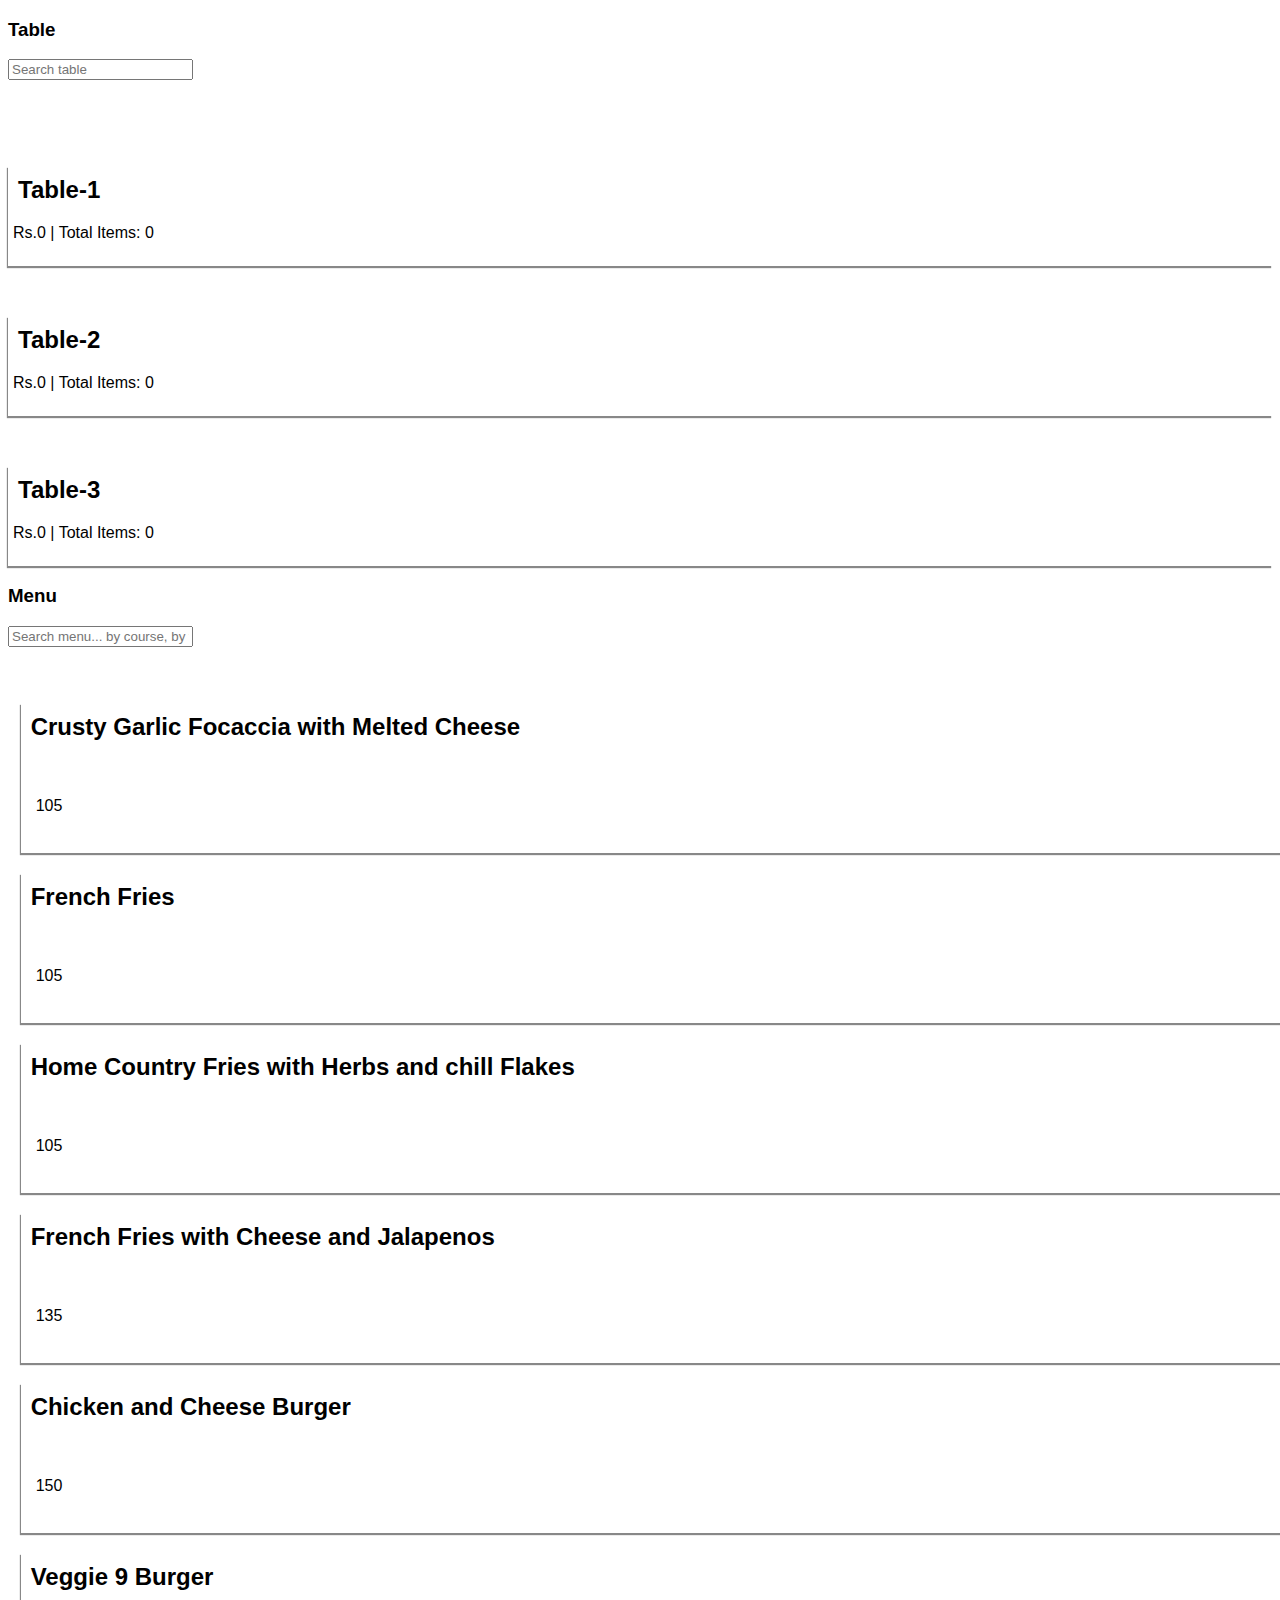
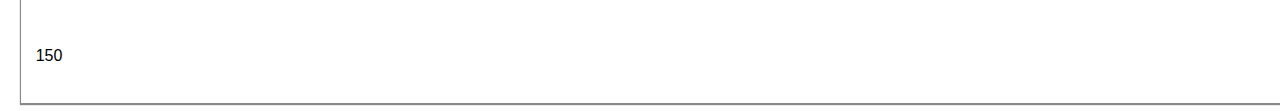
<file: MobileApp/index1.html>
<!DOCTYPE html>
<html>
<head>
	<meta http-equiv="Content-Type" content="text/html;charset=utf-8">
	<title>ZemosoRestaurant</title>
	<link rel="stylesheet" type="text/css" href="stylesheet.css" />
	<link rel="stylesheet" href="https://cdnjs.cloudflare.com/ajax/libs/font-awesome/4.7.0/css/font-awesome.min.css">

</head>
<body>
	<div class='container-fluid'>
		<div class="col-sm-12 col-md-3 col-lg-3 sec1">
			<h3>Table</h3>
			<div class='search'><input placeholder='Search table' onkeyup='searchTable()'></input></div></br></br>
			<ul>
				<li>
					<div class='tables' id='ta0'>
						<h2 id='hd0'>Table-1</h2>
						<span id='sp0'>Rs.0 | Total Items: 0</span>
					</div>
				</li>
				<li>
					<div class='tables' id='ta1'>
						<h2 id='hd1'>Table-2</h2>
						<span id='sp1'>Rs.0 | Total Items: 0</span>
					</div>
				</li>
				<li>
					<div class='tables' id='ta2'>
						<h2 id='hd2'>Table-3</h2>
						<span id='sp2'>Rs.0 | Total Items: 0</span>
					</div>
				</li>
			</ul>
		</div>
		<div class="col-sm-12 col-md-9 col-lg-9 sec2">
			<h3>Menu</h3>
			<div class='search'><input placeholder='Search menu... by course, by food' onkeyup='searchMenu()'></input></div></br></br>
			<ul>
				<li>
					<div class='menus' id='me0'>
						<h2>Crusty Garlic Focaccia with Melted Cheese<span style='display: none'>Main Course</span></h2></br></br>
						<span>105</span>
					</div>
				</li>
				<li>
					<div class='menus' id='me1'>
						<h2>French Fries<span style='display: none'>Main Course</span></h2></br></br>
						<span>105</span>
					</div>
				</li>
				<li>
					<div class='menus' id='me2'>
						<h2>Home Country Fries with Herbs and chill Flakes<span style='display: none'>Appetizer</span></h2></br></br>
						<span>105</span>
					</div>
				</li>
				<li>
					<div class='menus' id='me3'>
						<h2>French Fries with Cheese and Jalapenos<span style='display: none'>Appetizer</span></h2></br></br>
						<span>135</span>
					</div>
				</li>
				<li>
					<div class='menus' id='me4'>
						<h2>Chicken and Cheese Burger<span style='display: none'>Entree</span></h2></br></br>
						<span>150</span>
					</div>
				</li>
				<li>
					<div class='menus' id='me5'>
						<h2>Veggie 9 Burger<span style='display: none'>Entree</span></h2></br></br>
						<span>150</span>
					</div>
				</li>	
			</ul>			
		</div>
</div>

<!-- Modal HTML -->

<div id="myModal" class="modal">

  <!-- Modal content -->
  <div class="modal-content">
    <div class="modal-header">
      <span class="close">&times;</span>
      <h2></h2>
    </div>
    <div class="modal-body">
    	<div><h4>S.No.<span>Item</span><span>Price</span></h4></div>
     	<table style="width:100%">
		  <col width='50'>
		  <col width='230'>
		  <col width='50'>
		  <col width='148'>
		  <col width='40'>
		  <tr style='display: none'>
		    <td></td>
		    <td></td>
		    <td></td>
		    <td><input type='number' min='1' style='width: 150px' value="" placeholder='Number of servings'></td>
		    <td><i class="fa fa-trash" aria-hidden="true" type='button' style='padding-left: 15px'></i>
			</td>
		  </tr>
		</table>
		<div><h3>Total:</h3><h3>300</h3></div>
    </div>
    <div class="modal-footer">
      <span type='button'>CLOSE SESSION (GENERATE BILL)</span>
    </div>
  </div>

</div>

<script src='javascriptsheet.js'></script>
</body>
</html>
</file>
<file: stylesheet1.css>
body {
	overflow:auto;
	margin: 0;
    padding: 0;
}

.left{
	height:100%;
	
overflow-y: scroll;

border: 1px solid black;
	text-align: center;
	
}

.right{

	float:left;
	height:100%;
	overflow-y: scroll;
	border: 1px solid black;
	text-align: center;
}
.tbl{
	
}
.men{
	
}
#heading{
	font-weight: bold;
	font-size: 20px;
}

.left input{
	box-shadow: rgba(0,0,0,0.2) 3px 3px;
	width: 80%;
	height: 25px;
}

.right input{
	box-shadow: rgba(0,0,0,0.2) 3px 3px;
	width:60%;
	height: 25px;
}
/*.tbl input{
	box-shadow: rgba(0,0,0,0.2) 3px 3px;
	width: 80%;
	height: 25px;
}
.men input{
	box-shadow: rgba(0,0,0,0.2) 3px 3px;
	width:60%;
	height: 25px;
}*/
.table{
	text-align: left;
	box-shadow: rgba(0,0,0,0.2) 3px 3px;
	width: 90%;
	margin-top: 10px;
	margin-left: 5%;
	font-size: 17px;
	height: 70px;
	user-select: none;
}

.items{
	text-align: left;
	box-shadow: rgba(0,0,0,0.2) 3px 3px;
	width: 90%;
	/*background-color: #f7f6f6;*/
	margin-top: 10px;
	margin-left: 5%;
	font-size: 2.5vh;
	height: 70px;
	user-select: none;
}

.info{
	margin-top: 4px;
	margin-bottom: 2px; 
	background-color: white;
	margin-left: 2%;
	pointer-events: none;
}

strong{
	margin-left: 2%
}

.container{
	width:100%;
	height:100vh;
}

.head{
	font-weight: bold;
	width: 50px;
}

h4 {
	text-align: right;
}

h3 {
	text-align: center;
}
.modaldiv > button {
	/*position: relative;*/
	right: 0;
	float: right;
	margin-bottom: 12px;
 }

 /*modal style*/
.modal {
  display: none; /* Hidden by default */
  position: fixed; /* Stay in place */
  z-index: 102; /* Sit on top */
  padding-top: 100px; /* Location of the box */
  margin: 0;
  /*padding: 0;*/
  left: 0;
  top: 0;
  width: 100%; /* Full width */
  height: 100%; /* Full height */
  overflow: auto; /* Enable scroll if needed */
  background-color: rgb(0,0,0); /* Fallback color */
  background-color: rgba(0,0,0,0.4); /* Black w/ opacity */
}

/* Modal Content */
.modal-content {
  position: relative;
  background-color: #fefefe;
  margin: auto;
  padding: 10;
  border: 1px solid #888;
  width: 80%;
  overflow-y: scroll;
  box-shadow: 0 4px 8px 0 rgba(0,0,0,0.2),0 6px 20px 0 rgba(0,0,0,0.19);
}

/* The Close Button */
.close {
  color: #FFFFFF;
  float: right;
  font-size: 28px;
  font-weight: bold;
}

.close:hover,
.close:focus {
  color: #7B1105;
  cursor: pointer;
}

.modal-header {
  padding: 2px 16px;
  background-color: #0925F2;
  color: #FFFFFF;
}

.modal-body {
	padding: 2px 16px;
}
</file>
<file: MobileApp/stylesheet.css>
body {
	/*font-family: Arial, Helvetica, sans-serif;*/
	font-family: Helvetica;
}
.wrapper {
height: auto;
width: 100%;
display: inline-block;
}
#sec1 {
	width: 20%;
	height: 100%;
	float: left;
	/*border-right: 3px solid;*/
	box-sizing: border-box;
}
#sec2 {
	width: 80%;
	height: 100%;
	float: right;
	border-left: 3px solid;
	box-sizing: border-box;
}
.wrapper h3 {
	text-align: center;
}
#sec1 .search input {
	width: 80%;
	height: 20px;
	float: left;
	margin-left: 5%;
}
#sec2 .search input {
	width: 55%;
	height: 20px;
	float: left;
	margin-left: 2%;
}
.tables {
	height: 100px;
	width: 100%;
	box-sizing: border-box;
	text-align: left;
	box-shadow: -1px 2px 1px #888888;
}
.menus {
	height: 150px;
	width: 100%;
	margin-left: 1%;
	box-sizing: border-box;
	text-align: left;
	box-shadow: -1px 2px 1px #888888;
}
.tables h2 {
	margin-left: 10px;
	margin-top: 50px;
	padding-top: 10px;
}
.menus h2 {
	margin-left: 10px;
	margin-top: 20px;
	padding-top: 10px;
}
ul,li { list-style-type: none;
        list-style-position:inside;
        margin:0;
        padding:0; 
    }
.tables span {
	padding-left: 5px;
}
.menus span {
	padding-left: 15px;
}

/*Modal CSS*/

.modal {
    display: none; /* Hidden by default */
    position: fixed; /* Stay in place */
    z-index: 1; /* Sit on top */
    padding-top: 100px; /* Location of the box */
    left: 0;
    top: 0;
    width: 100%; /* Full width */
    height: 100%; /* Full height */
    overflow: auto; /* Enable scroll if needed */
    background-color: rgb(0,0,0); /* Fallback color */
    background-color: rgba(0,0,0,0.4); /* Black w/ opacity */
}

/* Modal Content */
.modal-content {
    position: relative;
    background-color: #fefefe;
    margin: auto;
    padding: 0;
    border: 1px solid #888;
    width: 45%;
    box-shadow: 0 4px 8px 0 rgba(0,0,0,0.2),0 6px 20px 0 rgba(0,0,0,0.19);
    -webkit-animation-name: animatetop;
    -webkit-animation-duration: 0.4s;
    animation-name: animatetop;
    animation-duration: 0.4s
}

/* Add Animation */
@-webkit-keyframes animatetop {
    from {top:-300px; opacity:0} 
    to {top:0; opacity:1}
}

@keyframes animatetop {
    from {top:-300px; opacity:0}
    to {top:0; opacity:1}
}

/* The Close Button */
.close {
    color: white;
    float: right;
    font-size: 28px;
    font-weight: bold;
}

.close:hover,
.close:focus {
    color: #000;
    text-decoration: none;
    cursor: pointer;
}

.modal-header {
    padding: 2px 16px;
    background-color: #2C42BB;/*#5cb85c;*/
    color: white;
}

.modal-body {padding: 2px 16px;}

.modal-footer {
    padding: 2px 16px;
    background-color: 'white';
    text-align: right;
}
.modal-footer span {
	font-size: 12px;
}
.modal-footer span:hover {
    font-size: 16px;
}

.modal-body span {
	padding-left: 105px;
}

table td {
	/*border: 1px solid black;*/
 	border: none; 
    border-collapse: collapse;
}

table {
	counter-reset: serial-number;
}

table td:first-child:before {
  counter-increment: serial-number;  /* Increment the serial number counter */
  content: counter(serial-number);  /* Display the counter */
}

i:hover {
	opacity: 0.5;
}
.modal-body h3 {
    padding-left: 275px;
    margin-top: 0px;
    margin-bottom: 0px;
}
</file>
